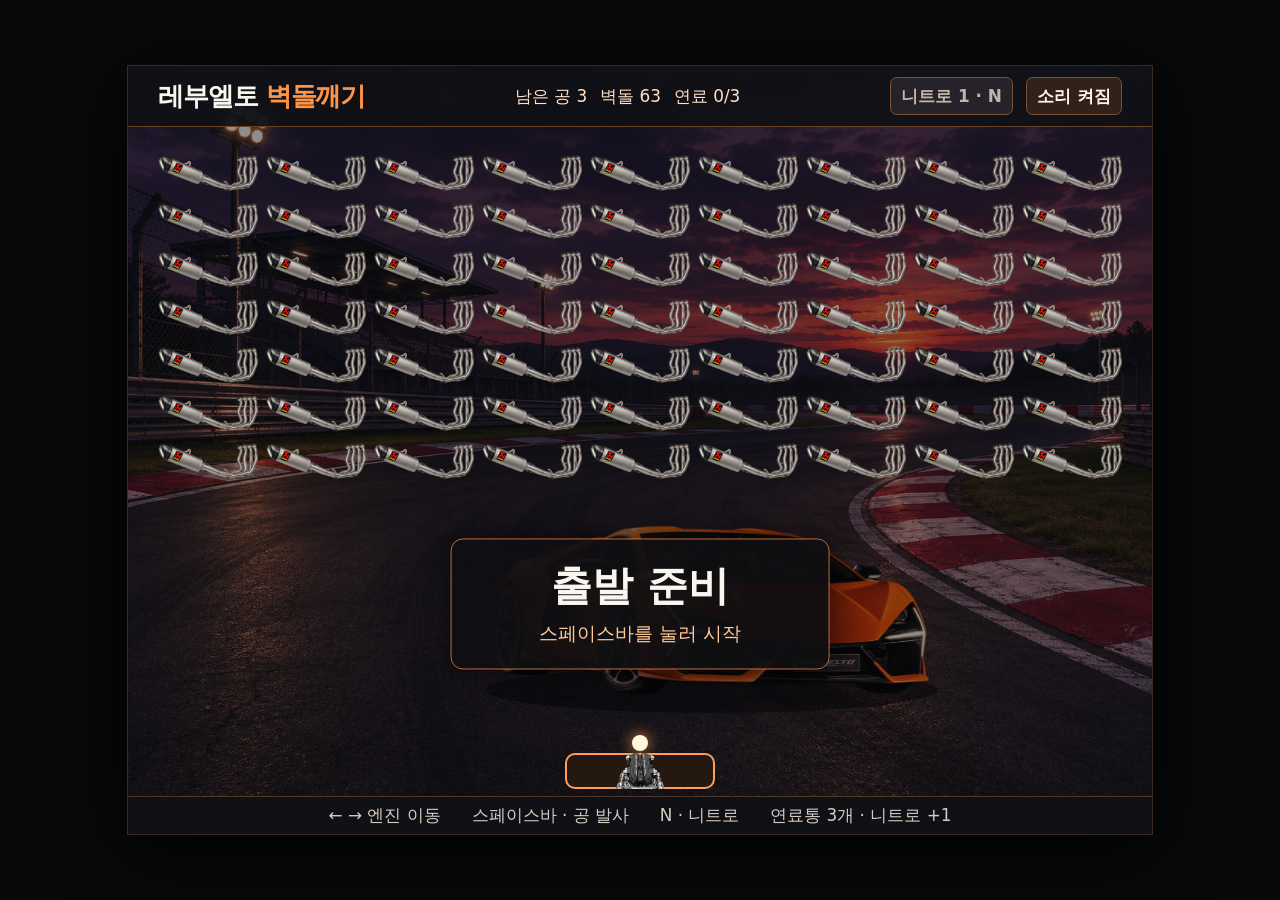
<file: 02-bricks/brick_game.html>
<!doctype html>
<html lang="ko">
<head>
  <meta charset="utf-8">
  <meta name="viewport" content="width=device-width, initial-scale=1">
  <title>레부엘토 벽돌깨기</title>
  <link rel="stylesheet" href="brick_game.css">
  <script src="brick_game.js" defer></script>
</head>
<body>
  <main class="game" aria-label="레부엘토 벽돌깨기">
    <canvas width="1024" height="768" aria-label="서킷 경기장"></canvas>
    <header>
      <h1>레부엘토 <span>벽돌깨기</span></h1>
      <div class="status" aria-live="polite"><span id="lives"></span><span id="remaining"></span><span id="fuel"></span></div>
      <div class="actions">
        <button id="nitro" type="button" disabled>니트로 · N</button>
        <button id="sound" type="button" aria-pressed="true">소리 켜짐</button>
      </div>
    </header>
    <section id="message" class="message" aria-live="polite">
      <img id="miss-image" src="assets/miss.png" alt="공을 놓쳤을 때 나오는 만화 이미지" hidden>
      <h2></h2>
      <p></p>
    </section>
    <footer>← → 엔진 이동 <span>스페이스바 · 공 발사</span> N · 니트로 <span>연료통 3개 · 니트로 +1</span></footer>
  </main>
</body>
</html>
</file>
<file: 02-bricks/brick_game.css>
* { box-sizing: border-box; }
body {
  margin: 0;
  height: 100dvh;
  display: grid;
  place-items: center;
  background: #08090b;
  color: #f9f5ef;
  font-family: system-ui, "맑은 고딕", sans-serif;
}
.game {
  position: relative;
  width: min(100vw, 100%, calc(100dvh * 4 / 3), 1024px);
  aspect-ratio: 4 / 3;
  overflow: hidden;
  isolation: isolate;
  container-type: inline-size;
  box-shadow: 0 0 0 1px #3a2b22, 0 12px 70px #000;
}
canvas { display: block; width: 100%; height: 100%; }
header, footer {
  position: absolute;
  inset-inline: 0;
  display: flex;
  align-items: center;
  justify-content: space-between;
  background: #101115ed;
  font-size: 1.65cqw;
}
header { top: 0; height: 8%; padding: 0 2.9%; border-bottom: 1px solid #644127; }
h1 { margin: 0; font-size: 2.55cqw; letter-spacing: -.04em; }
h1 span { color: #ff9446; }
.status, .actions { display: flex; align-items: center; gap: 1.25cqw; }
.status { color: #ffe0c7; font-variant-numeric: tabular-nums; }
button {
  font: inherit;
  font-weight: 700;
  color: #fff4e9;
  border: 1px solid #795038;
  border-radius: .65cqw;
  background: #302119;
  padding: .65cqw 1cqw;
  cursor: pointer;
}
button:disabled { color: #c3b4a9; background: #252329; cursor: default; }
button:focus-visible { outline: 2px solid #fff; outline-offset: 3px; }
footer { bottom: 0; height: 5%; justify-content: center; gap: 3cqw; color: #d5cbc3; border-top: 1px solid #4f382a; }
.message {
  position: absolute;
  left: 50%;
  top: 70%;
  transform: translate(-50%, -50%);
  min-width: 37%;
  padding: 2cqw 3.2cqw;
  text-align: center;
  border: 1px solid #ba6b3b;
  border-radius: 1.2cqw;
  background: #100e12ee;
  box-shadow: 0 0 3cqw #000a;
  pointer-events: none;
}
.message:has(img:not([hidden])) { top: 51%; }
.message h2 { margin: 0; font-size: 4cqw; }
.message p { margin: .6cqw 0 0; font-size: 1.9cqw; color: #ffc895; }
.message img { width: 24cqw; height: 17cqw; object-fit: contain; }
[hidden] { display: none !important; }
</file>
